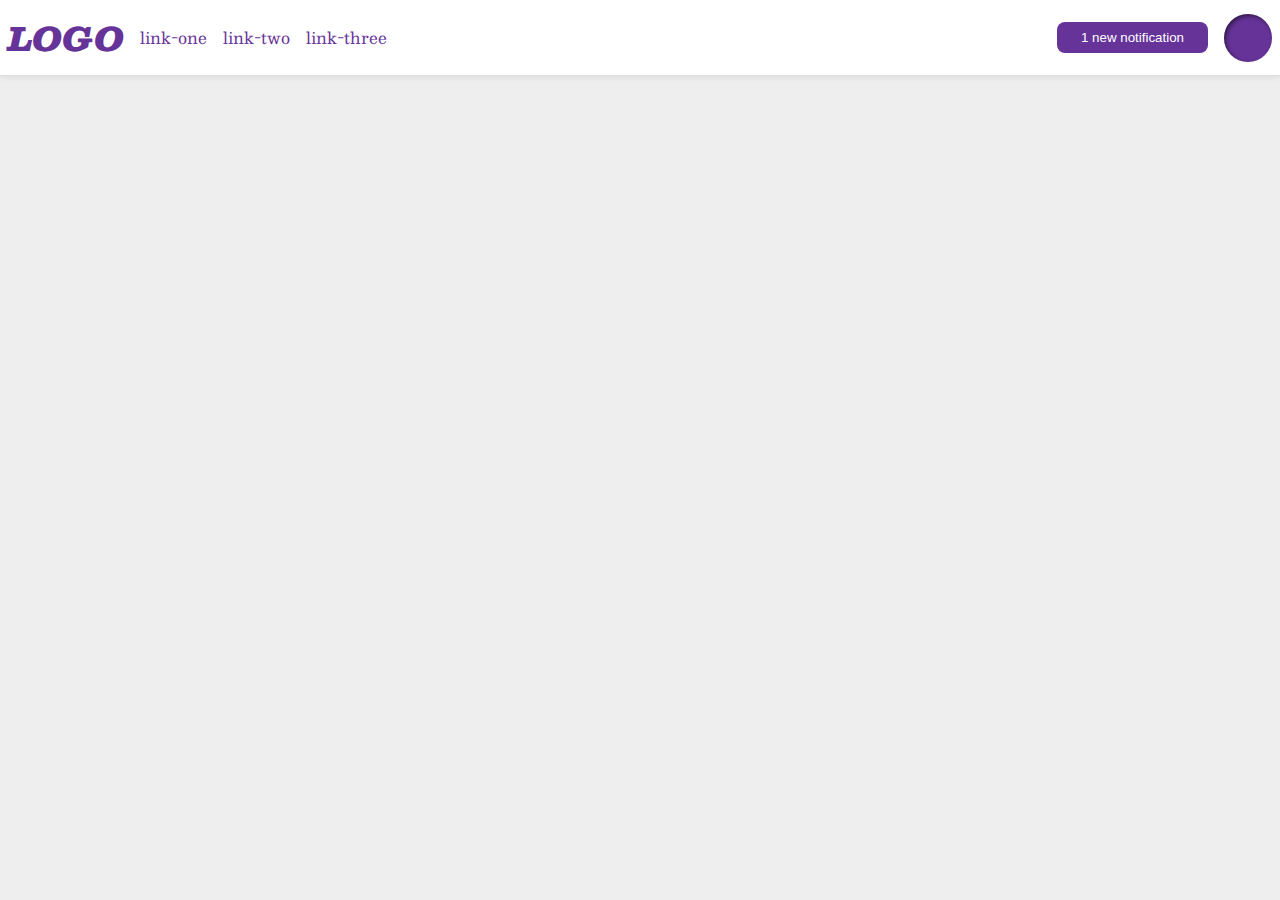
<file: foundations/flex/03-flex-header-2/index.html>
<!DOCTYPE html>
<html lang="en">
  <head>
    <meta charset="UTF-8">
    <meta http-equiv="X-UA-Compatible" content="IE=edge">
    <meta name="viewport" content="width=device-width, initial-scale=1.0">
    <title>Flex Header 2</title>
    <link rel="stylesheet" href="style.css">
  </head>
  <body>
    <div class="header">
      <div class="header__element">
        <div class="logo">
        LOGO
      </div>
      <ul class="links">
        <li><a href="https://google.com">link-one</a></li>
        <li><a href="https://google.com">link-two</a></li>
        <li><a href="https://google.com">link-three</a></li>
      </ul>
      </div>
      <div class="header__element">
        <button class="notifications">
          1 new notification
        </button>
        <div class="profile-image"></div>
      </div>
    </div>
  </body>
</html>
</file>
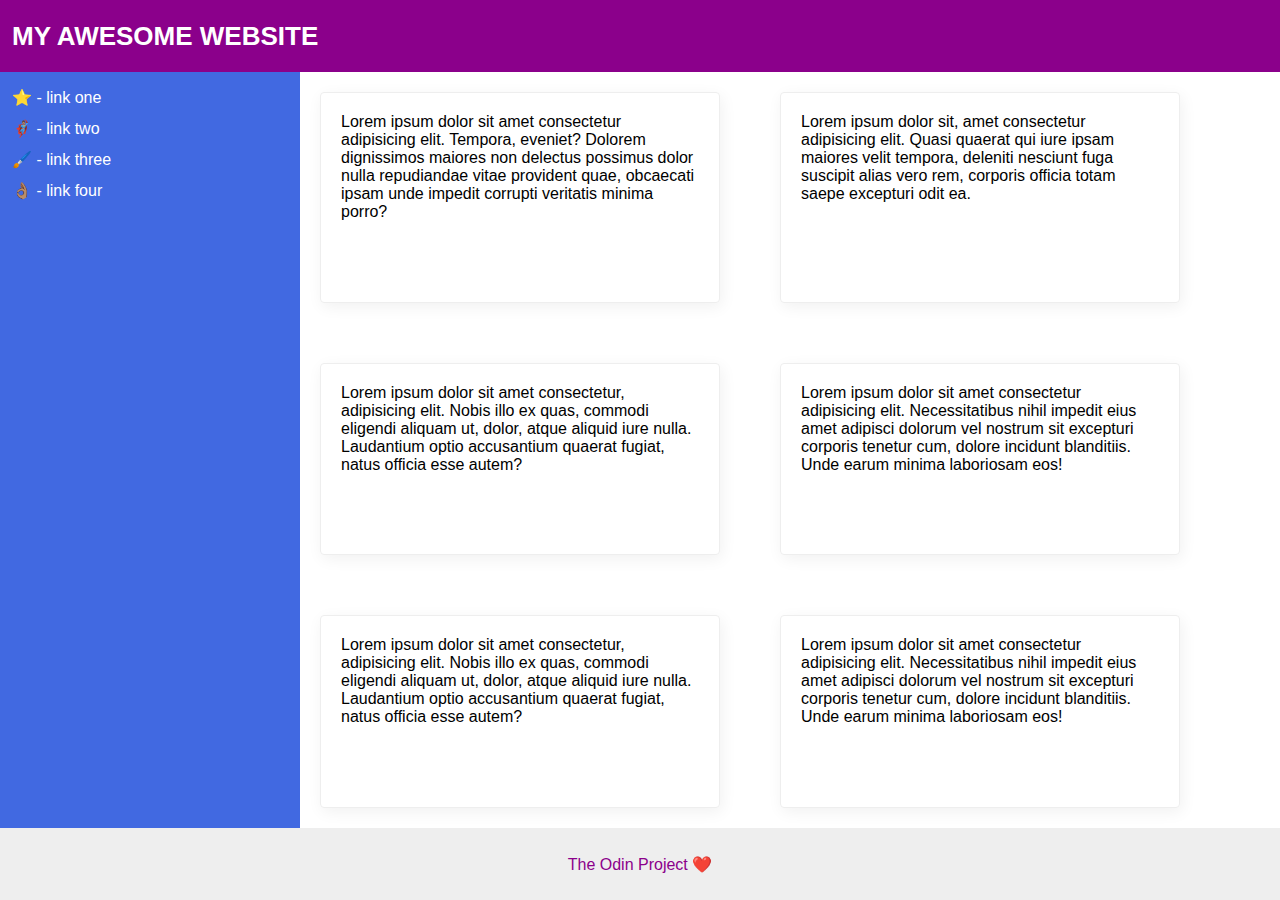
<file: foundations/flex/07-flex-layout-2/index.html>
<!DOCTYPE html>
<html lang="en">
  <head>
    <meta charset="UTF-8">
    <meta http-equiv="X-UA-Compatible" content="IE=edge">
    <meta name="viewport" content="width=device-width, initial-scale=1.0">
    <title>The Holy Grail</title>
    <link rel="stylesheet" href="style.css">
  </head>
  <body>

    <div class="header">
      <span>MY AWESOME WEBSITE</span>
    </div>

    <div class="wrapper">
      <div class="sidebar">
        <ul>
          <li><a href="#">⭐ - link one</a></li>
          <li><a href="#">🦸🏽‍♂️ - link two</a></li>
          <li><a href="#">🖌️ - link three</a></li>
          <li><a href="#">👌🏽 - link four</a></li>
        </ul>
      </div>

      <div class="cards">
        <div class="card">Lorem ipsum dolor sit amet consectetur adipisicing elit. Tempora, eveniet? Dolorem dignissimos maiores non delectus possimus dolor nulla repudiandae vitae provident quae, obcaecati ipsam unde impedit corrupti veritatis minima porro?</div>
        <div class="card">Lorem ipsum dolor sit, amet consectetur adipisicing elit. Quasi quaerat qui iure ipsam maiores velit tempora, deleniti nesciunt fuga suscipit alias vero rem, corporis officia totam saepe excepturi odit ea.</div>
        <div class="card">Lorem ipsum dolor sit amet consectetur, adipisicing elit. Nobis illo ex quas, commodi eligendi aliquam ut, dolor, atque aliquid iure nulla. Laudantium optio accusantium quaerat fugiat, natus officia esse autem?</div>
        <div class="card">Lorem ipsum dolor sit amet consectetur adipisicing elit. Necessitatibus nihil impedit eius amet adipisci dolorum vel nostrum sit excepturi corporis tenetur cum, dolore incidunt blanditiis. Unde earum minima laboriosam eos!</div>
        <div class="card">Lorem ipsum dolor sit amet consectetur, adipisicing elit. Nobis illo ex quas, commodi eligendi aliquam ut, dolor, atque aliquid iure nulla. Laudantium optio accusantium quaerat fugiat, natus officia esse autem?</div>
        <div class="card">Lorem ipsum dolor sit amet consectetur adipisicing elit. Necessitatibus nihil impedit eius amet adipisci dolorum vel nostrum sit excepturi corporis tenetur cum, dolore incidunt blanditiis. Unde earum minima laboriosam eos!</div>
      </div>
      
    </div>
    

    <div class="footer">
      <span>The Odin Project ❤️</span>
    </div>

  </body>
</html>
</file>
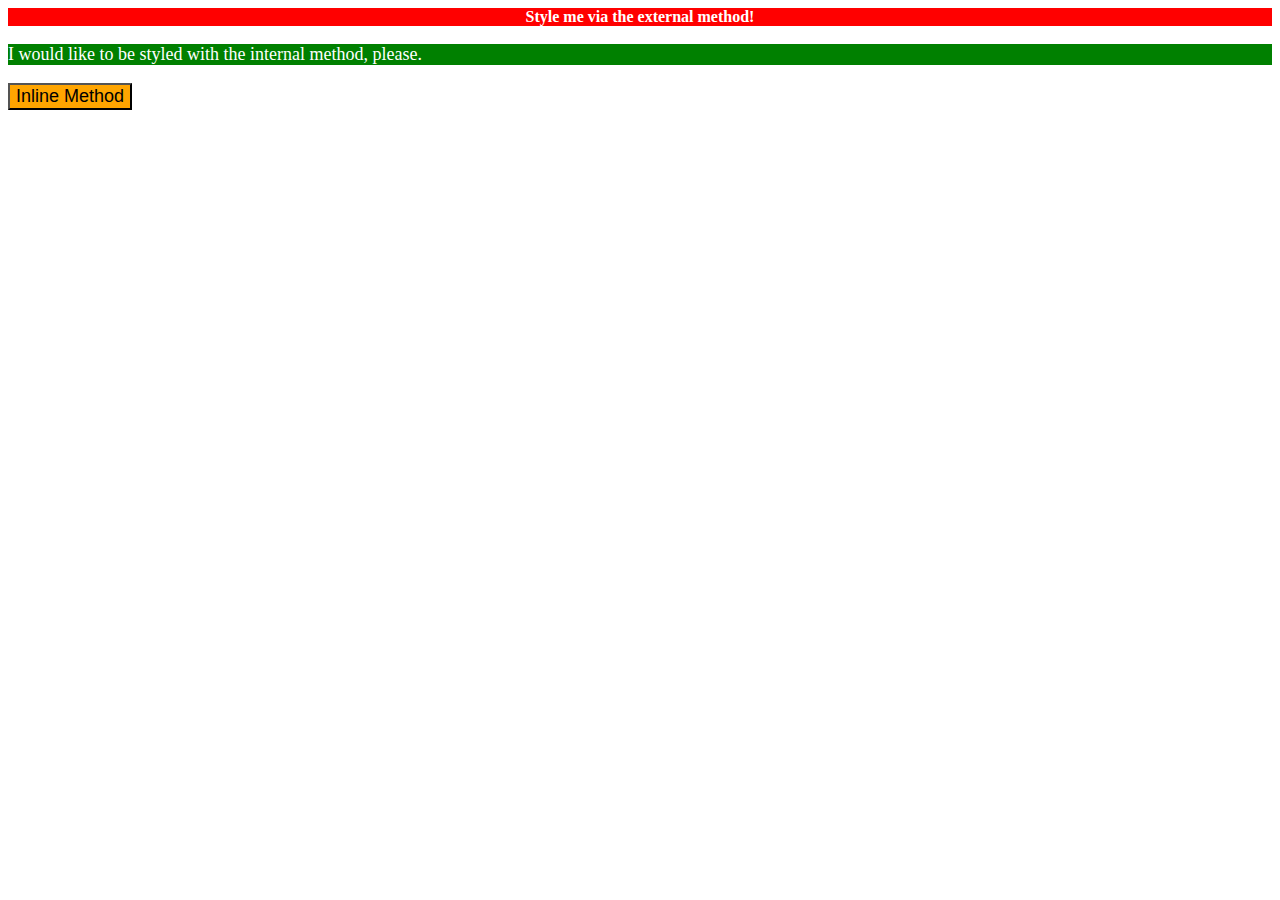
<file: foundations/intro-to-css/01-css-methods/index.html>
<!DOCTYPE html>
<html lang="en">
  <head>
    <meta charset="UTF-8">
    <meta http-equiv="X-UA-Compatible" content="IE=edge">
    <meta name="viewport" content="width=device-width, initial-scale=1.0">
    <title>Methods for Adding CSS</title>

    <link rel="stylesheet" href="./style.css">

    <style>
      p{
        background-color: green;
        color: white;
        font-size: 18px;
      }
    </style>
  </head>
  <body>
    <div>Style me via the external method!</div>
    <p>I would like to be styled with the internal method, please.</p>
    <button style="background-color: orange; font-size: 18px;">Inline Method</button>
  </body>
</html>
</file>
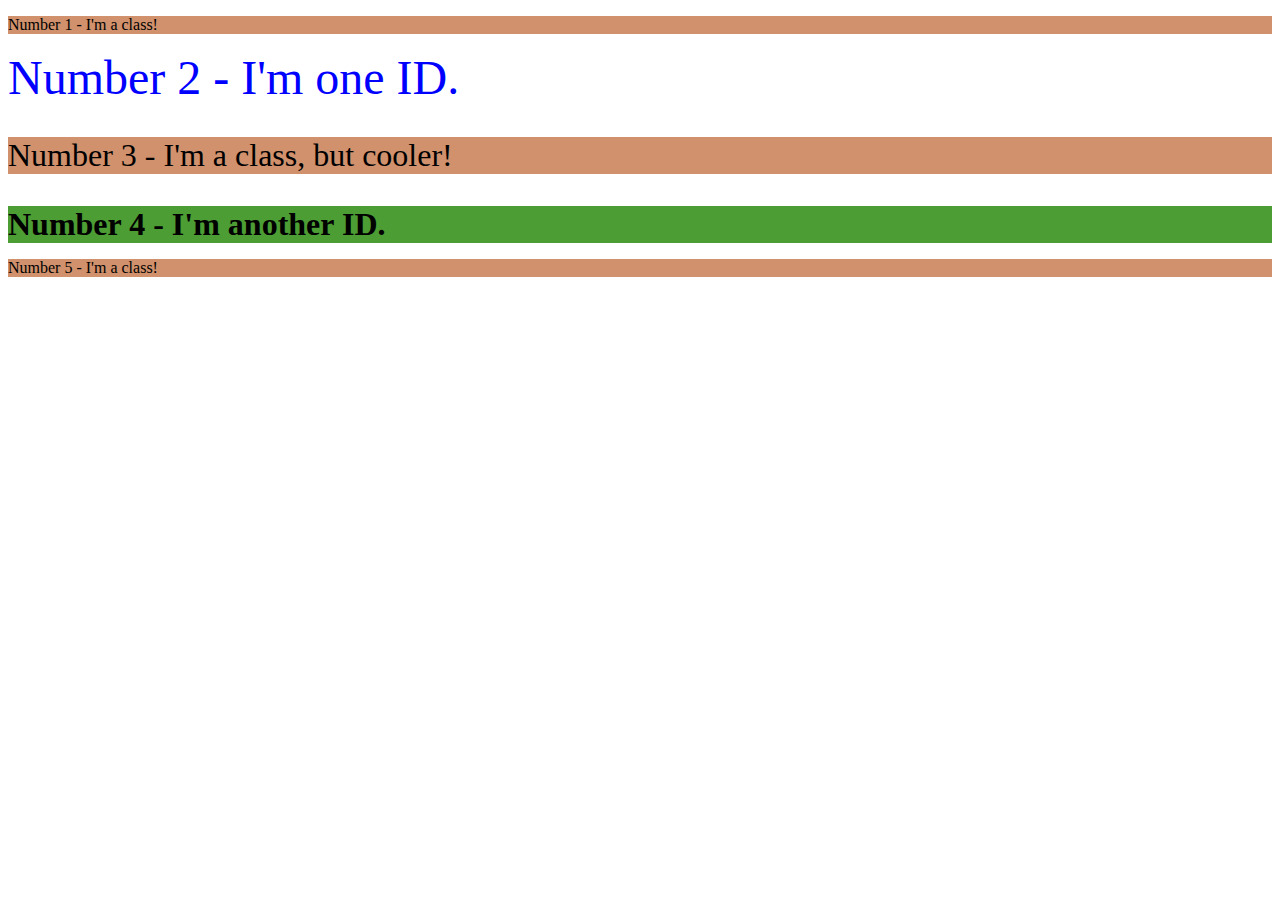
<file: foundations/intro-to-css/02-class-id-selectors/index.html>
<!DOCTYPE html>
<html lang="en">
  <head>
    <meta charset="UTF-8">
    <meta http-equiv="X-UA-Compatible" content="IE=edge">
    <meta name="viewport" content="width=device-width, initial-scale=1.0">
    <title>Class and ID Selectors</title>
    <link rel="stylesheet" href="style.css">
  </head>
  <body>
    <p class="bg-pink">Number 1 - I'm a class!</p>
    <div id="first">Number 2 - I'm one ID.</div>
    <p class="bg-pink big-text">Number 3 - I'm a class, but cooler!</p>
    <div id="second">Number 4 - I'm another ID.</div>
    <p class="bg-pink">Number 5 - I'm a class!</p>
  </body>
</html>
</file>
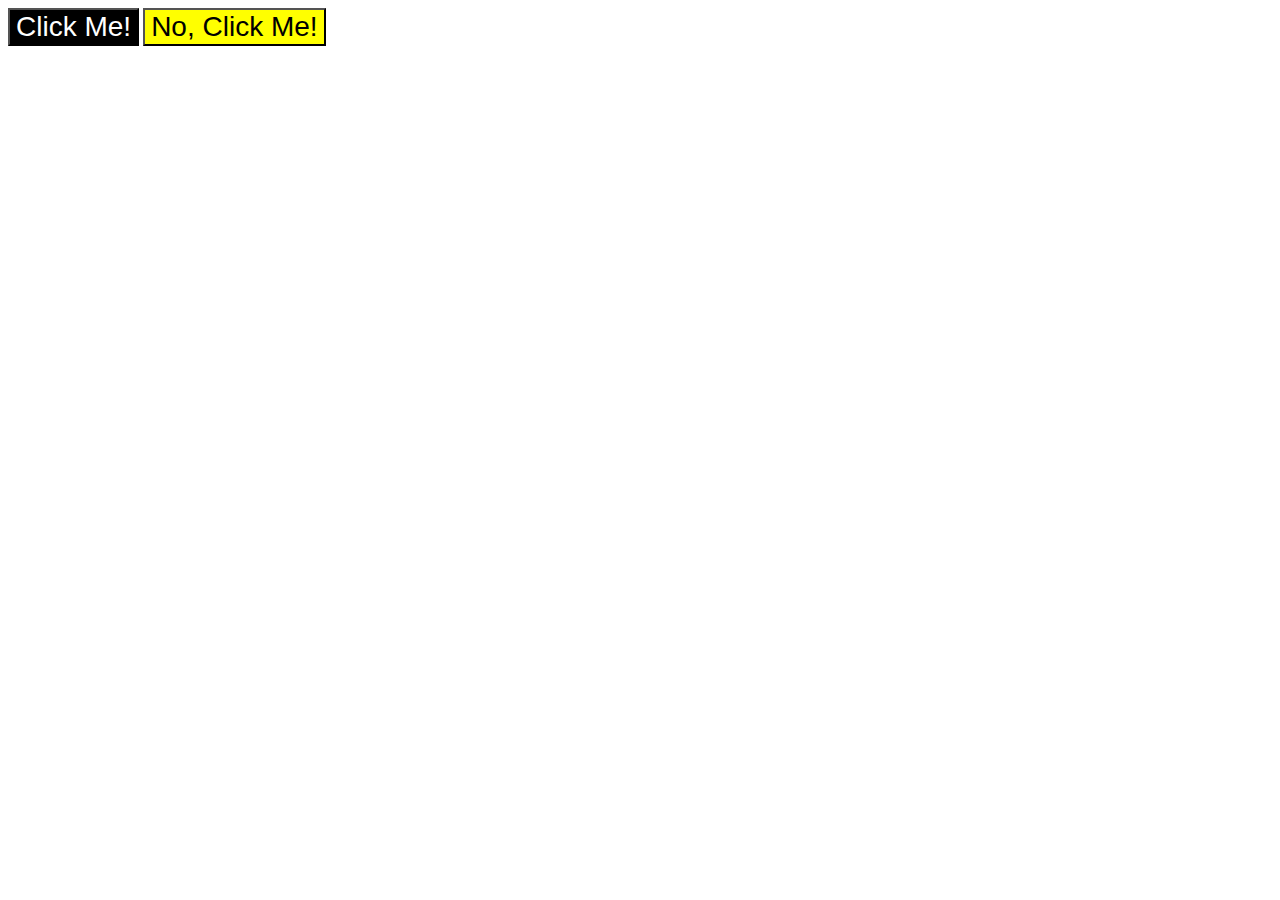
<file: foundations/intro-to-css/03-grouping-selectors/index.html>
<!DOCTYPE html>
<html lang="en">
  <head>
    <meta charset="UTF-8">
    <meta http-equiv="X-UA-Compatible" content="IE=edge">
    <meta name="viewport" content="width=device-width, initial-scale=1.0">
    <title>Grouping Selectors</title>
    <link rel="stylesheet" href="style.css">
  </head>
  <body>
    <button class="btn btn-click">Click Me!</button>
    <button class="btn btn-no-click">No, Click Me!</button>
  </body>
</html>
</file>
<file: foundations/flex/03-flex-header-2/style.css>
/* this is some magical font-importing.  
you'll learn about it later. */
@import url('https://fonts.googleapis.com/css2?family=Besley:ital,wght@0,400;1,900&display=swap');

body {
  margin: 0;
  background: #eee;
  font-family: Besley, serif;
}

.header {
  background: white;
  border-bottom: 1px solid #ddd;
  box-shadow: 0 0 8px rgba(0,0,0,.1);
  display: flex;
  justify-content: space-between;
  padding: 8px;
}

.header__element{
  display: flex;
  align-items: center;
  gap: 16px;
}

.links{
  display: flex;
  gap: 16px;
}

.profile-image {
  background: rebeccapurple;
  box-shadow: inset 2px 2px 4px rgba(0,0,0,.5);
  border-radius: 50%;
  width: 48px;
  height: 48px;
}

.logo {
  color: rebeccapurple;
  font-size: 32px;
  font-weight: 900;
  font-style: italic;
}

button {
  border: none;
  border-radius: 8px;
  background: rebeccapurple;
  color: white;
  padding: 8px 24px;
}

a {
  /* this removes the line under our links */
  text-decoration: none;
  color: rebeccapurple;
}

ul {
  list-style-type: none;
  padding: 0;
}
</file>
<file: foundations/flex/07-flex-layout-2/style.css>
body {
  font-family: -apple-system, BlinkMacSystemFont, 'Segoe UI', Roboto, Oxygen, Ubuntu, Cantarell, 'Open Sans', 'Helvetica Neue', sans-serif;
  margin: 0;
  min-height: 100vh;
  display: flex;
  flex-direction: column;
}

.header {
  height: 72px;
  background: darkmagenta;
  color: white;
  display: flex;
  align-items: center;
  font-size: 26px;
  padding-left: 12px;
  font-weight: bold;
}

.wrapper{
  flex: 1;
  display: flex;
}

.footer {
  height: 72px;
  background: #eee;
  color: darkmagenta;
}

.sidebar {
  width: 300px;
  background: royalblue;
  box-sizing: border-box;
  flex: 0 0 auto;
}

.cards{
  display: flex;
  flex-wrap: wrap;
  gap: 20px;
}

.card {
  box-sizing: border-box;
  max-width: 400px;
  padding: 20px;
  margin: 20px;
  border: 1px solid #eee;
  box-shadow: 2px 4px 16px rgba(0,0,0,.06);
  border-radius: 4px;
}

ul{
  list-style-type: none;
  padding: 0;
}

a{
  text-decoration: none;
  color: white;
  display: inline-block;
  margin: 0 12px 12px;
}

.footer{
  display: flex;
  justify-content: center;
  align-items: center;
}
</file>
<file: foundations/intro-to-css/01-css-methods/style.css>
div{
    background-color: red;
    color: white;
    font-size: 32;
    text-align: center;
    font-weight: bold;
}
</file>
<file: foundations/intro-to-css/02-class-id-selectors/style.css>
/* Add CSS Styling */

.bg-pink{
    background-color: rgb(208, 145, 108);
}

.big-text{
    font-size: 32px;
}

#first{
    color: blue;
    font-size: 48px;
}

#second{
    font-size: 32px;
    font-weight: bold;
    background-color: rgb(76, 157, 51);
}
</file>
<file: foundations/intro-to-css/03-grouping-selectors/style.css>
/* Add CSS Styling */

.btn{
    font-size: 28px;
    font-family: "Helvetica", "Times New Roman", sans-serif;
}

.btn-click{
    background-color: black;
    color: white;
}

.btn-no-click{
    background-color: yellow;
}
</file>
